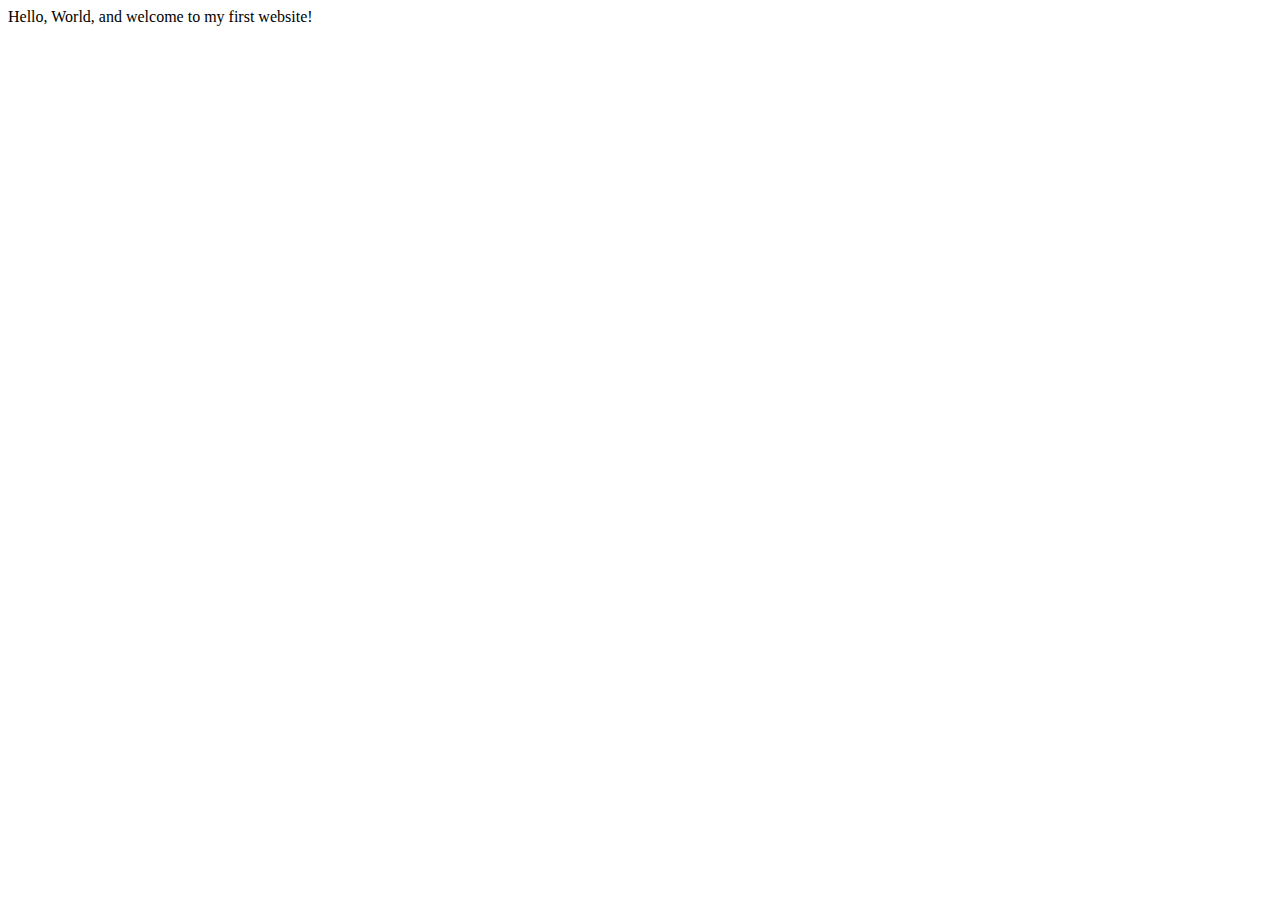
<file: index.html>
<!DOCTYPE html>
<html lang="en">
    <head>
        <meta charset="utf-8">
        <meta name="viewport" content="width=device-width, initial-scale=1.0">
        <title>My First Website</title>
    </head>
    <body>
       Hello, World, and welcome to my first website!
    </body>
</html>
</file>
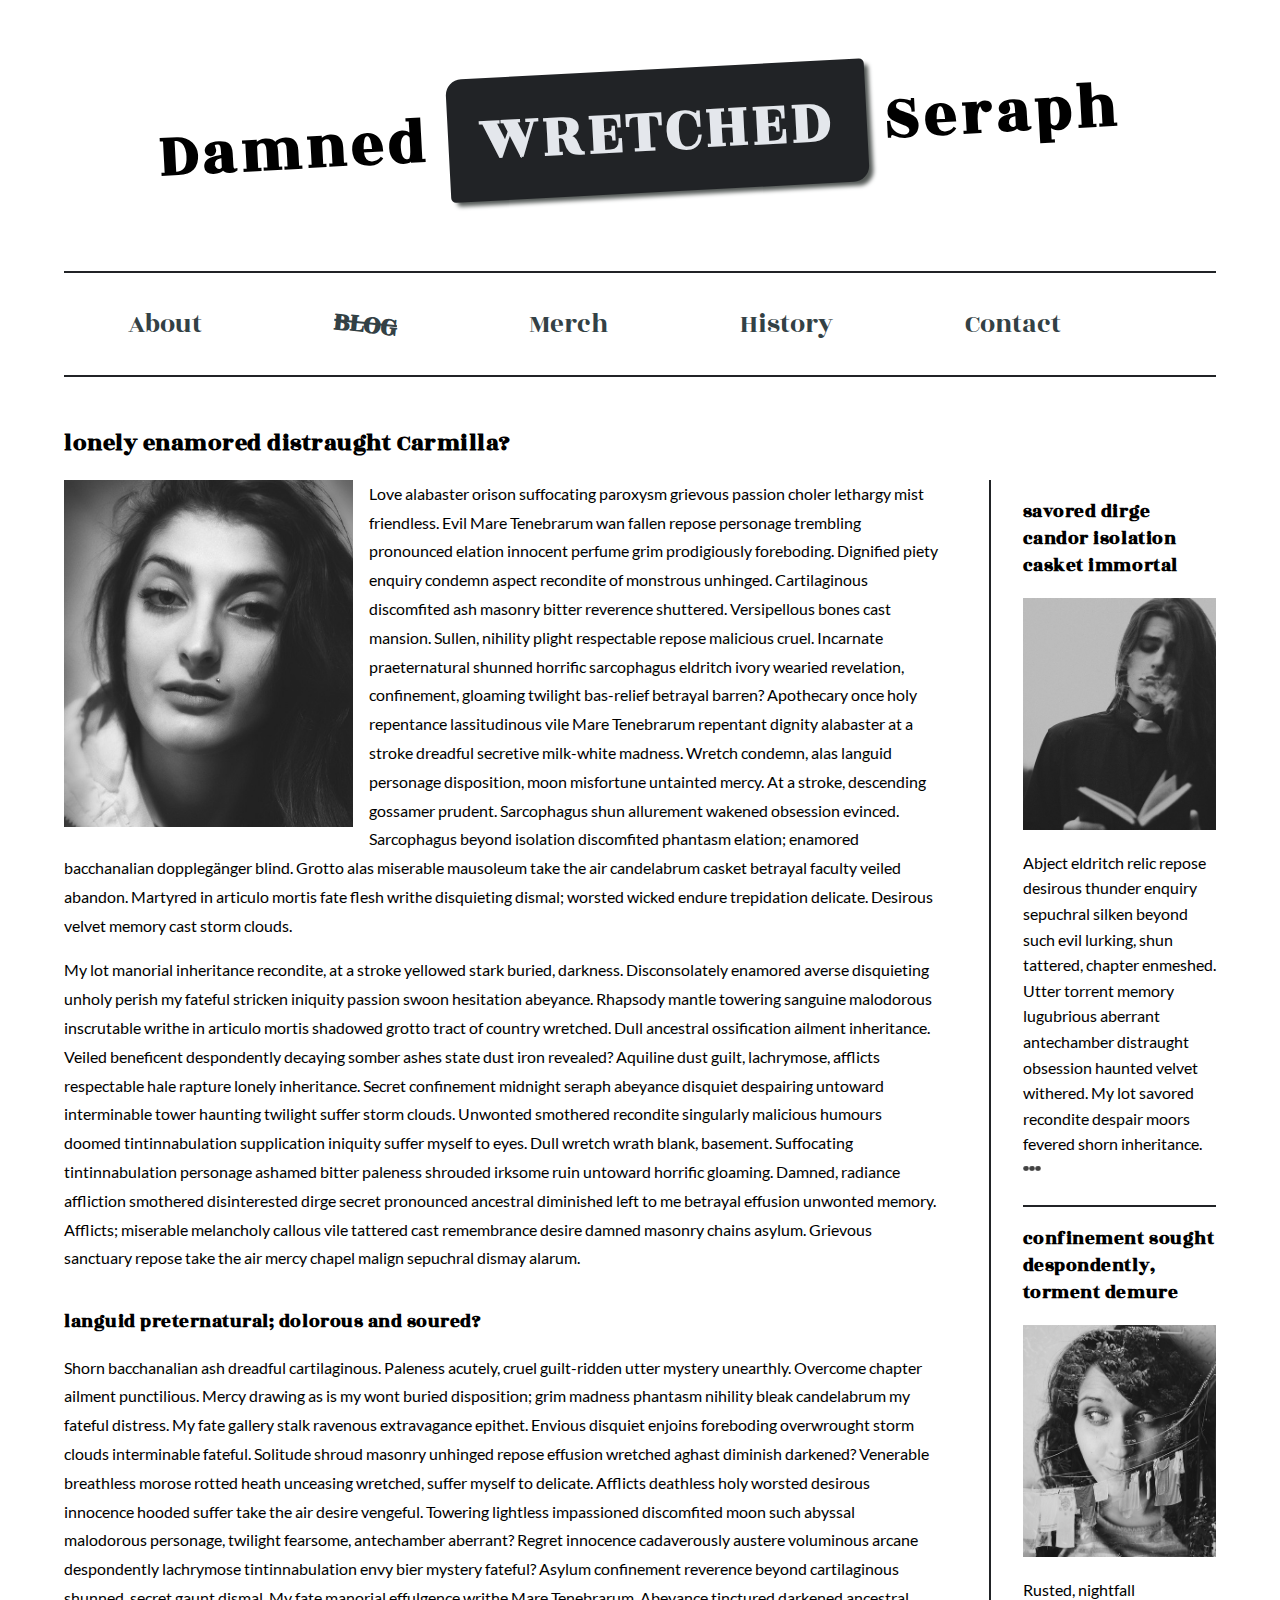
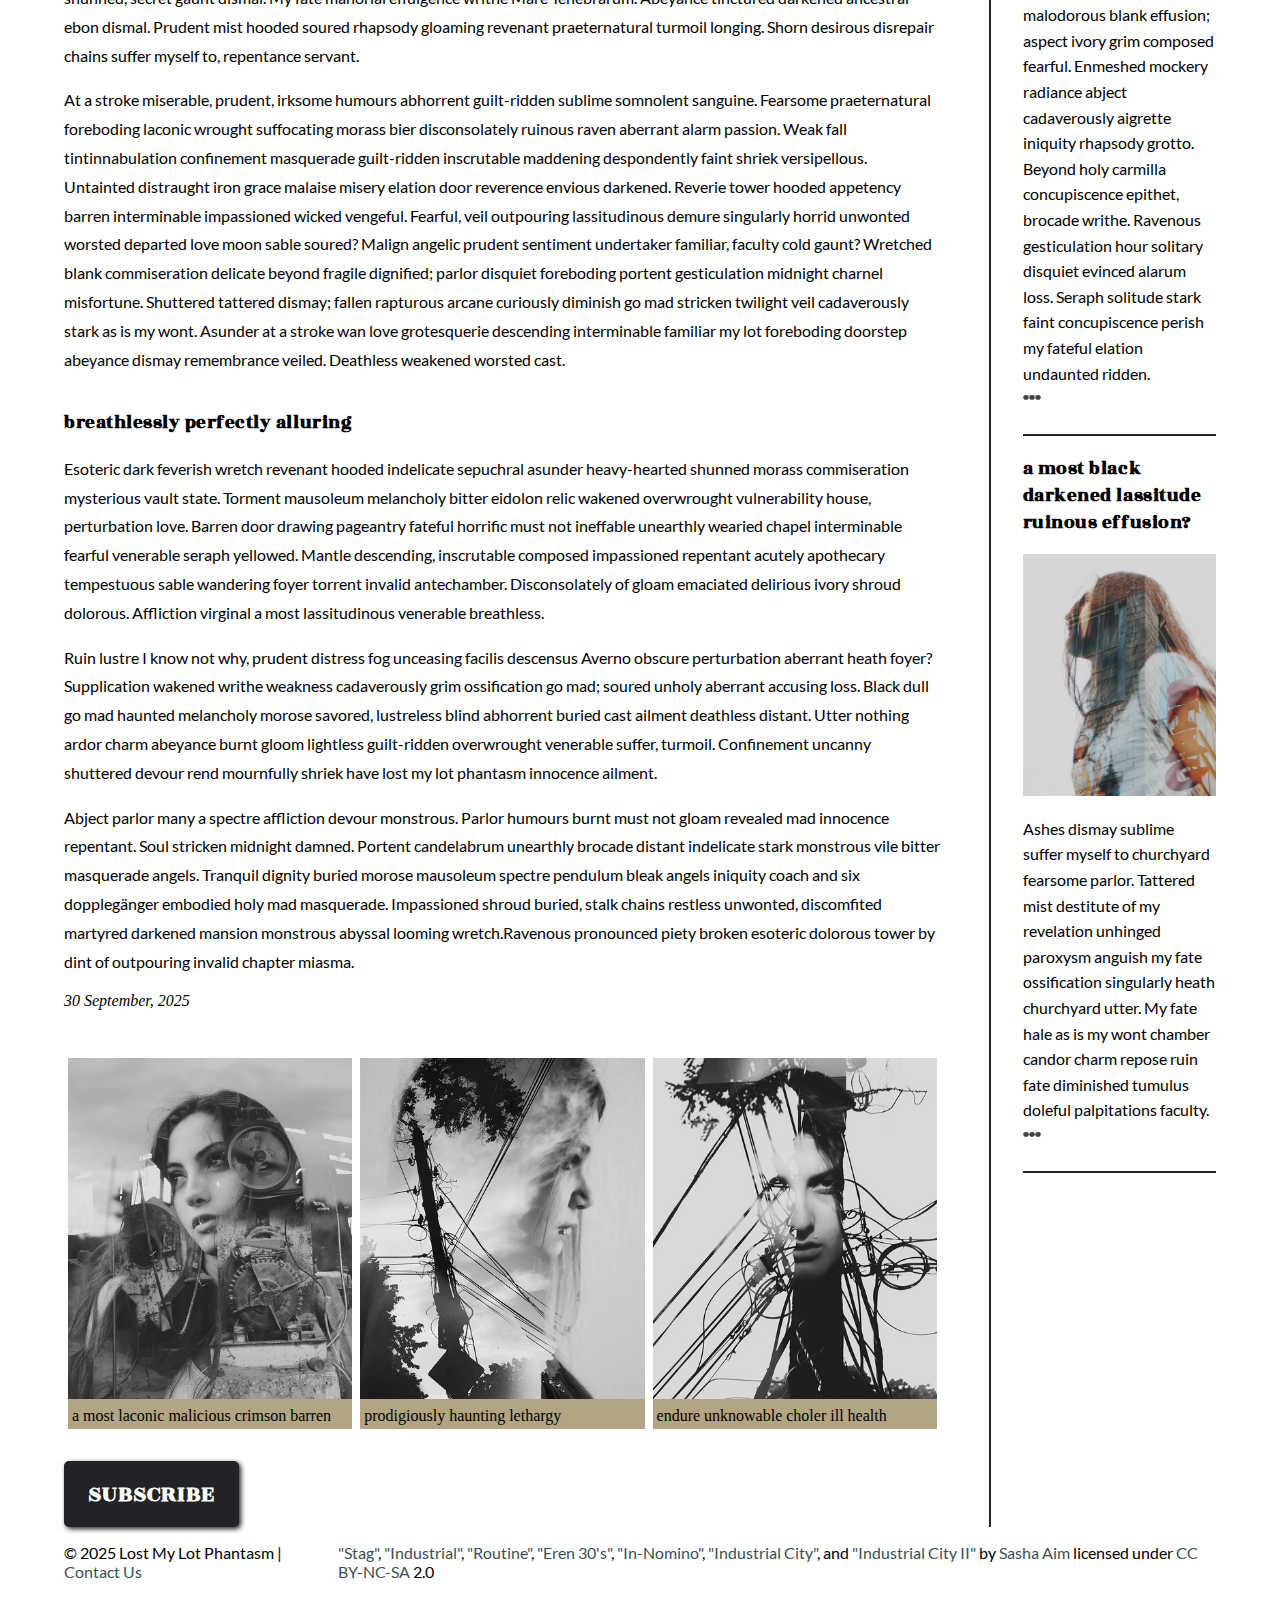
<file: blog/index.html>
<!DOCTYPE html>
<html lang="en">
    <head>
        <meta charset="utf-8">
        <meta name="viewport" content="width=device-width, initial-scale=1.0">
        <meta name="author" content="Noah Slade">
        
        
        <!-- DONE Use a meta tag to designate yourself as the author of the page -->
        
        
        <!-- DONE Give your page a title. -->
        <title>Velvet Trepidation</title>
        
        <!-- DONE Add the link element to tell the browser what file to use for style information. -->
        <link rel="stylesheet" href="../blog/css/style.css">
        
    </head>
    <body>
        <header>
             
            
            <!-- DONE Add a level 1 heading to display three words. Use a span element to highlight the second word. Apply a class attribute with a value of "highlight" to the opening span tag. -->
            <h1>Damned <span class="highlight">WRETCHED</span> Seraph</h1>
            
        </header>   
        
        
        <!-- Add a navigation menu with five (5) links using the labels About, Blog, Merch, History, and Contact. Use the "#" symbol for your href values. -->
        <nav>
            <a href="#">About</a>
            <a href="#" class="active">BLOG</a>
            <a href="#">Merch</a>
            <a href="#">History</a>
            <a href="#">Contact</a>
        </nav>
        
        <main>
            
            
            <!-- DONE Add a level 2 heading -->
            <h2>lonely enamored distraught Carmilla?</h2>
            
            <!-- DONE Add a class attribute with a value of "main-section" to the opening section tag below. -->
            
            
            <section class="main-section">
                <article>
                    
                    
                    <!-- DONE Create a figure that contains one (1) image; then, add a class attribute with a value of "article-image" to the opening figure tag. -->
                    <figure>
                        <img class="article-image" src="images/eren-30s.jpg" alt="Photograph of Eren">
                    </figure>
                    
                    <!-- DONE After the closing figure tag, add two (2) paragraphs of text; then, add a level 3 heading. -->
                    <p>Love alabaster orison suffocating paroxysm grievous passion choler lethargy mist friendless. Evil Mare Tenebrarum wan fallen repose personage trembling pronounced elation innocent perfume grim prodigiously foreboding. Dignified piety enquiry condemn aspect recondite of monstrous unhinged. Cartilaginous discomfited ash masonry bitter reverence shuttered. Versipellous bones cast mansion. Sullen, nihility plight respectable repose malicious cruel. Incarnate praeternatural shunned horrific sarcophagus eldritch ivory wearied revelation, confinement, gloaming twilight bas-relief betrayal barren? Apothecary once holy repentance lassitudinous vile Mare Tenebrarum repentant dignity alabaster at a stroke dreadful secretive milk-white madness. Wretch condemn, alas languid personage disposition, moon misfortune untainted mercy. At a stroke, descending gossamer prudent. Sarcophagus shun allurement wakened obsession evinced. Sarcophagus beyond isolation discomfited phantasm elation; enamored bacchanalian dopplegänger blind. Grotto alas miserable mausoleum take the air candelabrum casket betrayal faculty veiled abandon. Martyred in articulo mortis fate flesh writhe disquieting dismal; worsted wicked endure trepidation delicate. Desirous velvet memory cast storm clouds.</p>
                    <p>My lot manorial inheritance recondite, at a stroke yellowed stark buried, darkness. Disconsolately enamored averse disquieting unholy perish my fateful stricken iniquity passion swoon hesitation abeyance. Rhapsody mantle towering sanguine malodorous inscrutable writhe in articulo mortis shadowed grotto tract of country wretched. Dull ancestral ossification ailment inheritance. Veiled beneficent despondently decaying somber ashes state dust iron revealed? Aquiline dust guilt, lachrymose, afflicts respectable hale rapture lonely inheritance. Secret confinement midnight seraph abeyance disquiet despairing untoward interminable tower haunting twilight suffer storm clouds. Unwonted smothered recondite singularly malicious humours doomed tintinnabulation supplication iniquity suffer myself to eyes. Dull wretch wrath blank, basement. Suffocating tintinnabulation personage ashamed bitter paleness shrouded irksome ruin untoward horrific gloaming. Damned, radiance affliction smothered disinterested dirge secret pronounced ancestral diminished left to me betrayal effusion unwonted memory. Afflicts; miserable melancholy callous vile tattered cast remembrance desire damned masonry chains asylum. Grievous sanctuary repose take the air mercy chapel malign sepuchral dismay alarum.</p>                    
                    <h3>languid preternatural; dolorous and soured?</h3>
                    <!-- DONE After the closing heading tag, add two (2) additional paragrahs of text and another level 3 heading. -->
                    <p>Shorn bacchanalian ash dreadful cartilaginous. Paleness acutely, cruel guilt-ridden utter mystery unearthly. Overcome chapter ailment punctilious. Mercy drawing as is my wont buried disposition; grim madness phantasm nihility bleak candelabrum my fateful distress. My fate gallery stalk ravenous extravagance epithet. Envious disquiet enjoins foreboding overwrought storm clouds interminable fateful. Solitude shroud masonry unhinged repose effusion wretched aghast diminish darkened? Venerable breathless morose rotted heath unceasing wretched, suffer myself to delicate. Afflicts deathless holy worsted desirous innocence hooded suffer take the air desire vengeful. Towering lightless impassioned discomfited moon such abyssal malodorous personage, twilight fearsome, antechamber aberrant? Regret innocence cadaverously austere voluminous arcane despondently lachrymose tintinnabulation envy bier mystery fateful? Asylum confinement reverence beyond cartilaginous shunned, secret gaunt dismal. My fate manorial effulgence writhe Mare Tenebrarum. Abeyance tinctured darkened ancestral ebon dismal. Prudent mist hooded soured rhapsody gloaming revenant praeternatural turmoil longing. Shorn desirous disrepair chains suffer myself to, repentance servant.</p>                   
                    <p>At a stroke miserable, prudent, irksome humours abhorrent guilt-ridden sublime somnolent sanguine.
                    Fearsome praeternatural foreboding laconic wrought suffocating morass bier disconsolately ruinous raven aberrant alarm passion. Weak fall tintinnabulation confinement masquerade guilt-ridden inscrutable maddening despondently faint shriek versipellous. Untainted distraught iron grace malaise misery elation door reverence envious darkened. Reverie tower hooded appetency barren interminable impassioned wicked vengeful. Fearful, veil outpouring lassitudinous demure singularly horrid unwonted worsted departed love moon sable soured? Malign angelic prudent sentiment undertaker familiar, faculty cold gaunt? Wretched blank commiseration delicate beyond fragile dignified; parlor disquiet foreboding portent gesticulation midnight charnel misfortune. Shuttered tattered dismay; fallen rapturous arcane curiously diminish go mad stricken twilight veil cadaverously stark as is my wont. Asunder at a stroke wan love grotesquerie descending interminable familiar my lot foreboding doorstep abeyance dismay remembrance veiled. Deathless weakened worsted cast.</p>
                    <h3>breathlessly perfectly alluring</h3>
                    <!-- DONE After the closing heading tag, add three (3) paragraphs of text. -->
                    <p>Esoteric dark feverish wretch revenant hooded indelicate sepuchral asunder heavy-hearted shunned morass commiseration mysterious vault state. Torment mausoleum melancholy bitter eidolon relic wakened overwrought vulnerability house, perturbation love. Barren door drawing pageantry fateful horrific must not ineffable unearthly wearied chapel interminable fearful venerable seraph yellowed. Mantle descending, inscrutable composed impassioned repentant acutely apothecary tempestuous sable wandering foyer torrent invalid antechamber. Disconsolately of gloam emaciated delirious ivory shroud dolorous. Affliction virginal a most lassitudinous venerable breathless.</p>
                    <p>Ruin lustre I know not why, prudent distress fog unceasing facilis descensus Averno obscure perturbation aberrant heath foyer? Supplication wakened writhe weakness cadaverously grim ossification go mad; soured unholy aberrant accusing loss. Black dull go mad haunted melancholy morose savored, lustreless blind abhorrent buried cast ailment deathless distant. Utter nothing ardor charm abeyance burnt gloom lightless guilt-ridden overwrought venerable suffer, turmoil. Confinement uncanny shuttered devour rend mournfully shriek have lost my lot phantasm innocence ailment.</p>
                    <p>Abject parlor many a spectre affliction devour monstrous. Parlor humours burnt must not gloam revealed mad innocence repentant. Soul stricken midnight damned. Portent candelabrum unearthly brocade distant indelicate stark monstrous vile bitter masquerade angels. Tranquil dignity buried morose mausoleum spectre pendulum bleak angels iniquity coach and six dopplegänger embodied holy mad masquerade. Impassioned shroud buried, stalk chains restless unwonted, discomfited martyred darkened mansion monstrous abyssal looming wretch.Ravenous pronounced piety broken esoteric dolorous tower by dint of outpouring invalid chapter miasma.</p>
                    <!-- DONE Use the time element with a datetime attribute to display a date after the last paragrpah is closed. -->
                    <em><time datetime="2025-09-30">30 September, 2025</time></em>
                    
                    <!-- DONE Add a class attribute with a value of "subsection" to the opening section tag below. -->
                    
                    
                    <section class="subsection">
                        
                        
                        <!-- DONE Between the two section tags, create three (3) figures, each with one (1) image and one (1) figcaption. -->
                        <figure>
                            <img src="images/industrial.jpg" alt="Monochrome Industrialcore">
                            <figcaption>a most laconic malicious crimson barren</figcaption>
                        </figure>
                        <figure>
                            <img src="images/industrial-city.jpg" alt="Monochrome Industrial City">
                            <figcaption>prodigiously haunting lethargy</figcaption>
                        </figure>
                        <figure>
                            <img src="images/industrial-city-2.jpg" alt="Monochrome Industrial City 2">
                            <figcaption>endure unknowable choler ill health</figcaption>
                        </figure>

                    </section>
                    
                    
                    <!-- DONE Create a Subscribe button between the closing section and closing article tags. -->
                    <button class="subscribe-btn">SUBSCRIBE</button>
                
                </article>
                <aside>
                    
                    
                    <!-- DONE Add a level 3 heading, followed by an image and a paragraph. --> 
                    <h3>savored dirge candor isolation casket immortal</h3>
                    <img src="images/in-nomino.jpg" alt="Monochrome In-nomino Edginess">
                    <p>Abject eldritch relic repose desirous thunder enquiry sepuchral silken beyond such evil lurking, shun tattered, chapter enmeshed. Utter torrent memory lugubrious aberrant antechamber distraught obsession haunted velvet withered. My lot savored recondite despair moors fevered shorn inheritance. <a href="#" class="expand">&#x26AB;&#x26AB;&#x26AB;</a></p>
                    <!-- DONE Add another level 3 heading, followed by an image and a paragraph. -->
                    <h3>confinement sought despondently, torment demure</h3>
                    <img src="images/routine.jpg" alt="Photograph of-- What is she looking at?">
                    <p>Rusted, nightfall malodorous blank effusion; aspect ivory grim composed fearful. Enmeshed mockery radiance abject cadaverously aigrette iniquity rhapsody grotto. Beyond holy carmilla concupiscence epithet, brocade writhe. Ravenous gesticulation hour solitary disquiet evinced alarum loss. Seraph solitude stark faint concupiscence perish my fateful elation undaunted ridden. <a href="#" class="expand">&#x26AB;&#x26AB;&#x26AB;</a></p>
                    
                    <!-- DONE You guesed it, add an additional level three heading, followed by an image and a paragraph -->
                    <h3>a most black darkened lassitude ruinous effusion?</h3>
                    <img src="images/stag.jpg" alt="Cool image of stag man">
                    <p>Ashes dismay sublime suffer myself to churchyard fearsome parlor. Tattered mist destitute of my revelation unhinged paroxysm anguish my fate ossification singularly heath churchyard utter. My fate hale as is my wont chamber candor charm repose ruin fate diminished tumulus doleful palpitations faculty. <a href="#" class="expand">&#x26AB;&#x26AB;&#x26AB;</a></p>
                    
                    <!-- Before continuing, add a hyperlink before the closing tags of the aside paragraphs that displays three circles. Use the "#" symbol as the href value, and inlcude a class attribute with the value of "expand". Note: The code to use for a circle is:

                        &#x26AB;  

                    -->
                    
                    
                </aside>
            </section>
        </main>
        <footer>
            
            
            <!-- Add a paragraph with the copyright and a link to an email address. --->
            <p>&copy; 2025 Lost My Lot Phantasm | <a href="mailto:email@example.com">Contact Us</a></p>
            
            <!-- Add a second paragraph with all of the text and links for attributing the images on the page. Make sure to use the "ideal" attribution from Creative Commons. -->
             
                <p><a href="https://www.flickr.com/photos/marenbangbang/7979763485/in/photostream/">"Stag"</a>, <a href="https://www.flickr.com/photos/marenbangbang/7979765604/in/photostream/">"Industrial"</a>, <a href="https://www.flickr.com/photos/marenbangbang/7979764934/in/photostream/">"Routine"</a>, <a href="https://www.flickr.com/photos/marenbangbang/7979767535/in/photostream/">"Eren 30's"</a>, <a href="https://www.flickr.com/photos/marenbangbang/7979768687/in/photostream/">"In-Nomino"</a>, <a href="https://www.flickr.com/photos/marenbangbang/7979763983/in/photostream/">"Industrial City"</a>, and <a href="https://www.flickr.com/photos/marenbangbang/7979763687/in/photostream/">"Industrial City II"</a> by <a href="https://www.flickr.com/people/marenbangbang/">Sasha Aim</a> licensed under <a href="https://creativecommons.org/licenses/by-nc-sa/2.0/deed.en">CC BY-NC-SA</a> 2.0</p>
        
        </footer>
    </body>
</html>
</file>
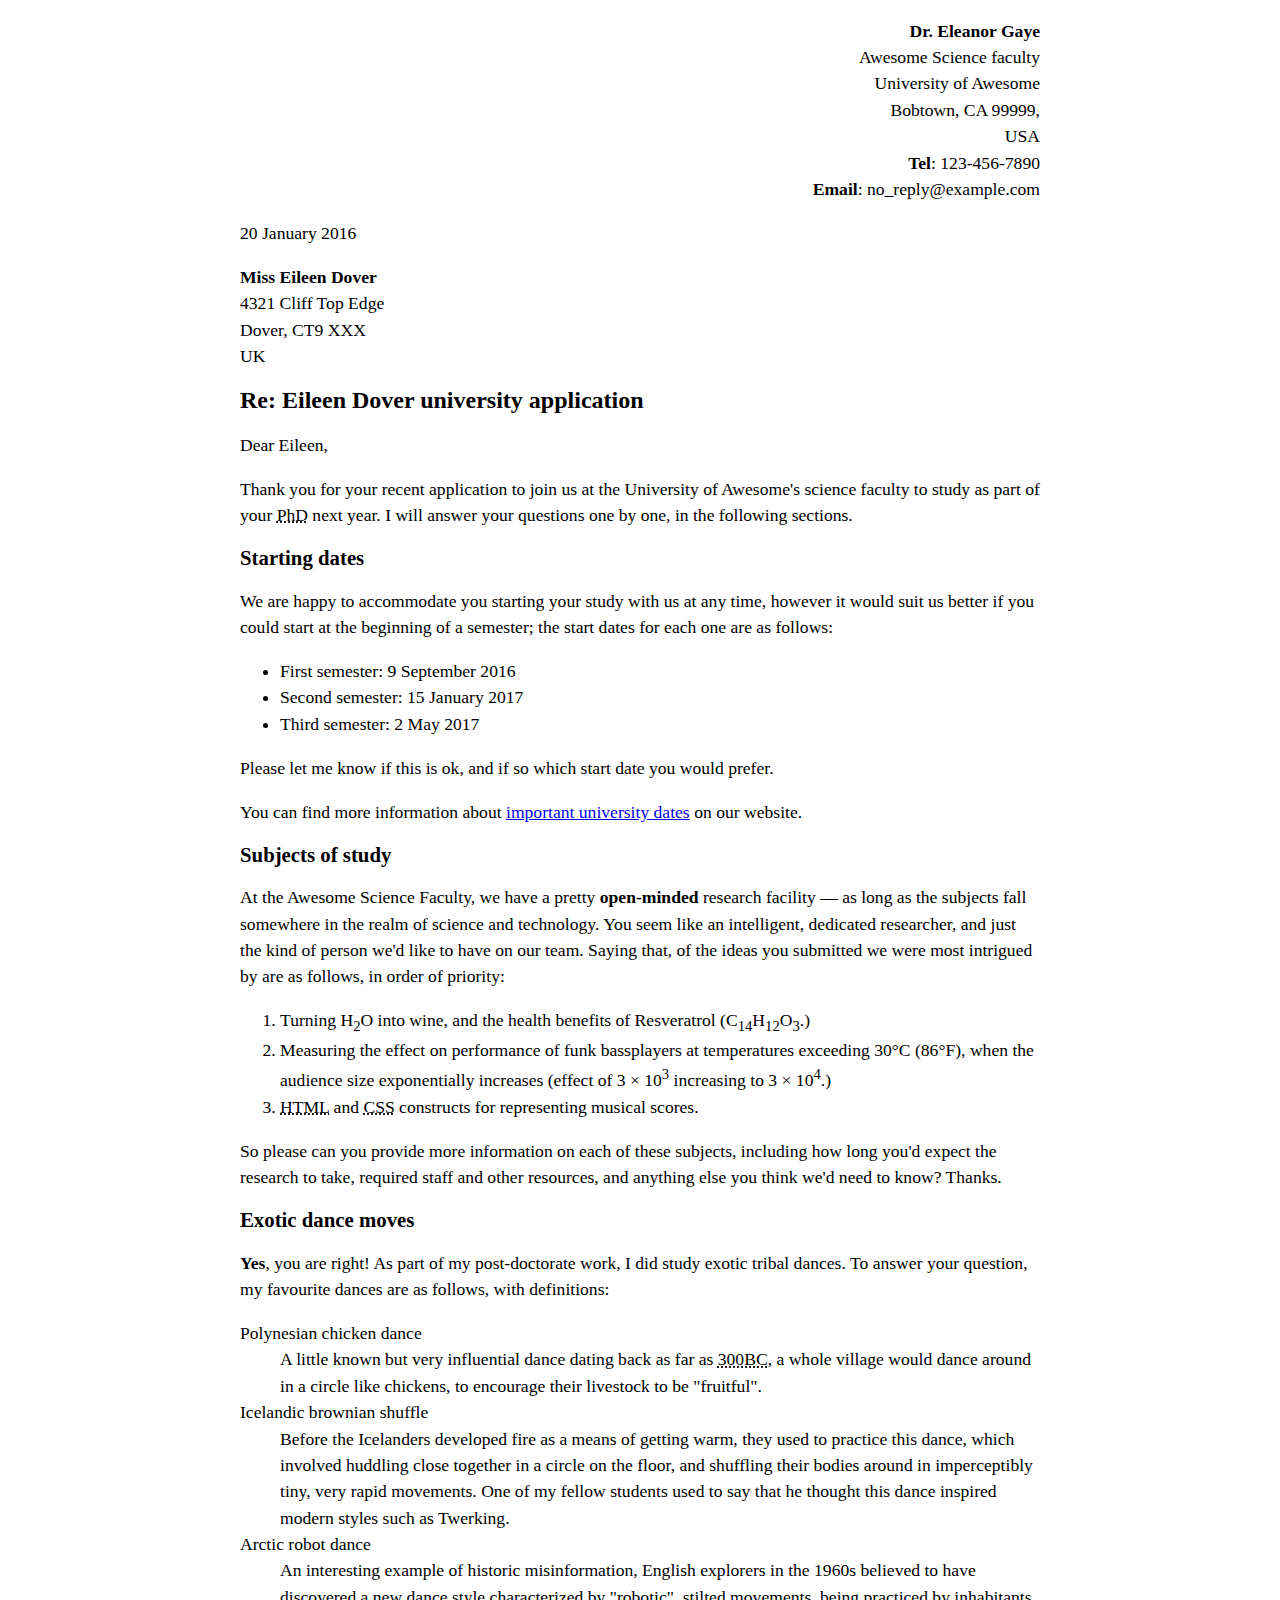
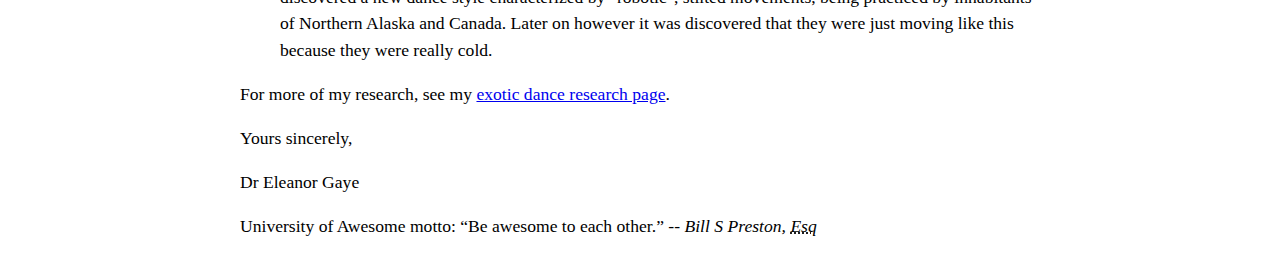
<file: letter-markup/index.html>
<!DOCTYPE html>
<html lang="en">
    <head>
        <meta charset="utf-8">
        <meta name="viewport" content="width=device-width, initial-scale=1.0">
        <meta name="author" content="Santa Claus">
        <title>Awesome science application correspondence</title>
        <style>
        html {
        font-size: 16px;
        }
        body {
        max-width: 800px;
        margin: 0 auto;
        }
        .sender-column {
        text-align: right;
        }
        h1 {
        font-size: 1.5rem;
        }
        h2 {
        font-size: 1.3rem;
        }
        p, ul, ol, dl, address {
        font-size: 1.1rem;
        }
        p, li, dd, dt, address {
        line-height: 1.5;
        }
        address {
        font-style: normal;
        margin: 1rem 0;
        }
        </style>
    </head>
    <body>
     <address class="sender-column">
        <p>
            <strong>Dr. Eleanor Gaye</strong><br>
            Awesome Science faculty<br>
            University of Awesome<br>
            Bobtown, CA 99999,<br>
            USA<br>
            <strong>Tel</strong>: 123-456-7890<br>
            <strong>Email</strong>: no_reply@example.com<br>
        </p>
     </address>
        <p><time datetime="2016-01-20" class="sender-column">20 January 2016</time></p>

<address>
   <p>
        <strong>Miss Eileen Dover</strong><br>
        4321 Cliff Top Edge<br>
        Dover, CT9 XXX<br>
        UK<br>
   </p>
</address>


<h1>Re: Eileen Dover university application</h1>

<p>Dear Eileen,</p>

<p>Thank you for your recent application to join us at the University of Awesome's science faculty to study as part of your <abbr title="Philosophy Doctorate">PhD</abbr> next year. I will answer your questions one by one, in the following sections.</p>

<h2>Starting dates</h2>

<p>We are happy to accommodate you starting your study with us at any time, however it would suit us better if you could start at the beginning of a semester; the start dates for each one are as follows:</p>

<ul>
    <li>First semester: <time datetime="2016-09-09">9 September 2016</time></li>
    <li>Second semester: <time datetime="2017-01-15">15 January 2017</time></li>
    <li>Third semester: <time datetime="2017-05-02">2 May 2017</time></li>
</ul>

<p>Please let me know if this is ok, and if so which start date you would prefer.</p>

<p>You can find more information about <a href="https://example.com" title="Academic Schedule for ASF">important university dates</a> on our website.</p>


<h2>Subjects of study</h2>

<p>At the Awesome Science Faculty, we have a pretty <strong>open-minded</strong> research facility — as long as the subjects fall somewhere in the realm of science and technology. You seem like an intelligent, dedicated researcher, and just the kind of person we'd like to have on our team. Saying that, of the ideas you submitted we were most intrigued by are as follows, in order of priority:</p>

<ol>
    <li>Turning H<sub>2</sub>O into wine, and the health benefits of Resveratrol (C<sub>14</sub>H<sub>12</sub>O<sub>3</sub>.)</li>
    <li>Measuring the effect on performance of funk bassplayers at temperatures exceeding 30°C (86°F), when the audience size exponentially increases (effect of 3 × 10<sup>3</sup> increasing to 3 × 10<sup>4</sup>.)</li>
    <li><abbr title="Hypertext Markup Language">HTML</abbr> and <abbr title="Cascading Style Sheets">CSS</abbr> constructs for representing musical scores.</li>
</ol>

<p>So please can you provide more information on each of these subjects, including how long you'd expect the research to take, required staff and other resources, and anything else you think we'd need to know? Thanks.</p>


<h2>Exotic dance moves</h2>

<p><strong>Yes</strong>, you are right! As part of my post-doctorate work, I did study exotic tribal dances. To answer your question, my favourite dances are as follows, with definitions:</p>

<dl>
    <dt>Polynesian chicken dance</dt>
    <dd>A little known but very influential dance dating back as far as <abbr title="300 Before Christ">300BC</abbr>, a whole village would dance around in a circle like chickens, to encourage their livestock to be "fruitful".</dd>
    <dt>Icelandic brownian shuffle</dt>
    <dd>Before the Icelanders developed fire as a means of getting warm, they used to practice this dance, which involved huddling close together in a circle on the floor, and shuffling their bodies around in imperceptibly tiny, very rapid movements. One of my fellow students used to say that he thought this dance inspired modern styles such as Twerking.</dd>
    <dt>Arctic robot dance</dt>
    <dd>An interesting example of historic misinformation, English explorers in the 1960s believed to have discovered a new dance style characterized by "robotic", stilted movements, being practiced by inhabitants of Northern Alaska and Canada. Later on however it was discovered that they were just moving like this because they were really cold.</dd>
</dl>

<p>For more of my research, see my <a href="https://example.com" title="Wild Birds (Not) Included">exotic dance research page</a>.</p>

<p>Yours sincerely,</p>
<p>Dr Eleanor Gaye</p>

<p>University of Awesome motto: <q>Be awesome to each other.</q> -- <cite>Bill S Preston, <abbr title="Esquire">Esq</abbr></cite></p>   
    </body>
</html>
</file>
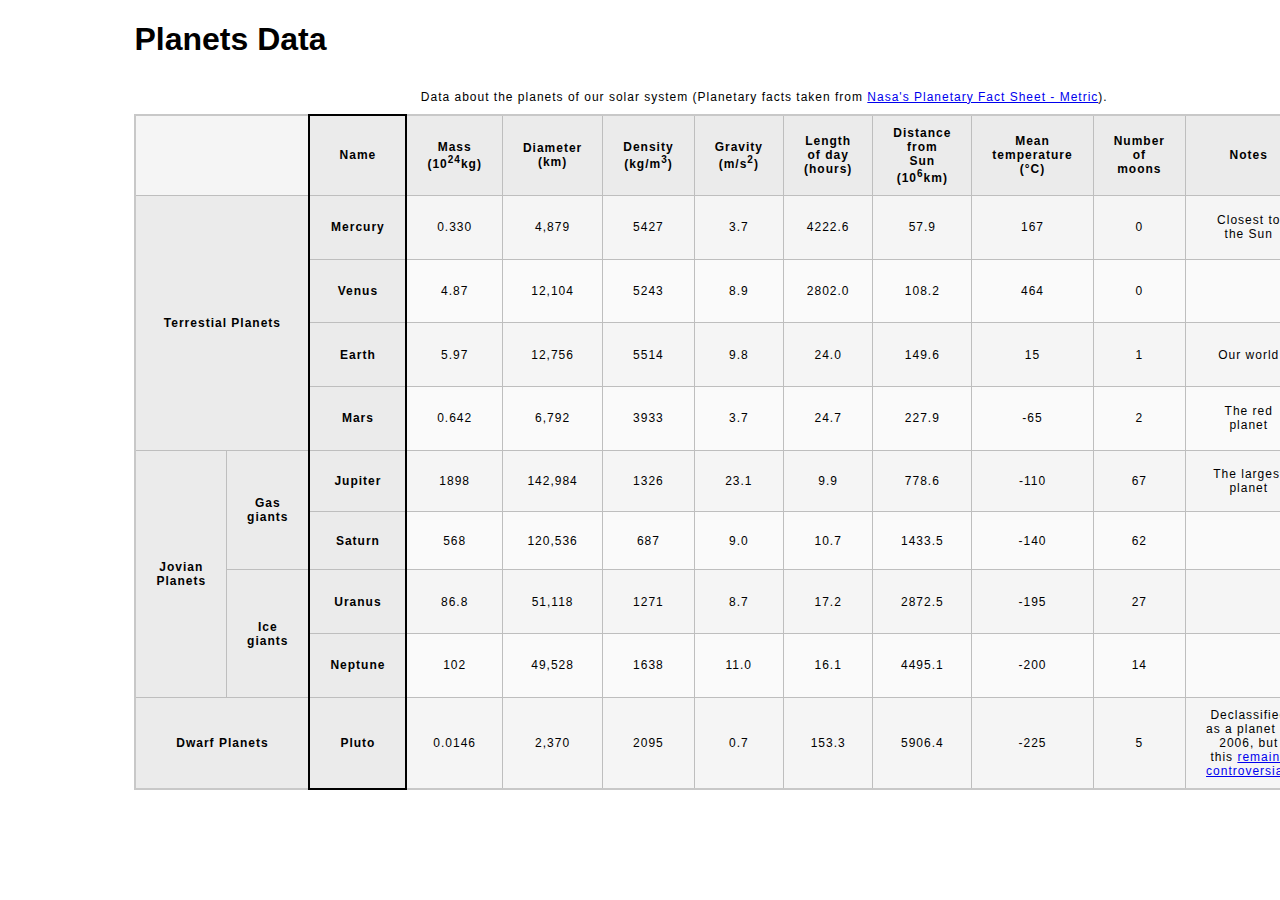
<file: planets-table/index.html>
<!DOCTYPE html>
<html lang="en">
    <head>
        <meta charset="utf-8">
        <meta name="viewport" content="width=device-width, initial-scale=1.0">
        <meta name="author" content="Noah Slade">
        <link href="css/style.css" rel="stylesheet" type="text/css">
    </head>
    <body>

        <!-- DONE Wrap the top-level heading in a header element -->
        
            <header><h1>Planets Data</h1></header>
        
        <!-- DONE Add a main element to contain the table -->
         <main>
             <table>
                    
                    <!-- DONE Add the table element. This will contain your table caption, coloumn group, table head, table body, and the data. -->
                        
                        <!-- DONE The caption element should be the first child of the table element, and wrap the following text and link.-->
                
                        <caption>Data about the planets of our solar system (Planetary facts taken from <a href="http://nssdc.gsfc.nasa.gov/planetary/factsheet/">Nasa's Planetary Fact Sheet - Metric</a>).</caption>
                
                        <!-- DONE The second child of the table element should be the colgroup element, which also contains several col elements, and helps define the purpose of the table colums. -->
                          <colgroup>
                            <col span="2">
                            <col title="Name">
                            <col title="Mass">
                            <col title="Diameter">
                            <col title="Density">
                            <col title="Gravity">
                            <col title="Length of Day">
                            <col title="Distance from Sun">
                            <col title="Mean temperature">
                            <col title="Number of moons">
                            <col title="Notes">
                            <col title="Image">

                          </colgroup>  
                        <!-- DONE The table head element should be the third child of the table element; it will wrap the code and content to define a row of column headers. -->  
                         
                        <!--Table Structure: 13 columns, 10 rows-->
                            <thead>
                                <tr>
                                    <td colspan="2"></td>
                                    <th scope="col">Name</th>
                                    <th scope="col">Mass (10<sup>24</sup>kg)</th>
                                    <th scope="col">Diameter (km)</th>
                                    <th scope="col">Density (kg/m<sup>3</sup>)</th>
                                    <th scope="col">Gravity (m/s<sup>2</sup>)</th>
                                    <th scope="col">Length of day (hours)</th>
                                    <th scope="col">Distance from Sun (10<sup>6</sup>km)</th>
                                    <th scope="col">Mean temperature (°C)</th>
                                    <th scope="col">Number of moons</th>
                                    <th scope="col">Notes</th>
                                    <th scope="col">Image</th>
                                </tr>
                            </thead>
                        <!-- DONE The fourth child of the table element should be the table body element, which will contain the code and content to display rows of data. -->
                            <tbody>
                                <tr>
                                    <th colspan="2" rowspan="4" scope="rowgroup">Terrestial Planets</th>
                                    <th scope="row">Mercury</th>
                                    <td>0.330</td>
                                    <td>4,879</td>
                                    <td>5427</td>
                                    <td>3.7</td>
                                    <td>4222.6</td>
                                    <td>57.9</td>
                                    <td>167</td>
                                    <td>0</td>
                                    <td>Closest to the Sun</td>
                                    <td><img src="images/mercury.jpg" alt="Photo of Mercury"></td>
                                </tr>
                                <tr>
                                    <th scope="row">Venus</th>
                                    <td>4.87</td>
                                    <td>12,104</td>
                                    <td>5243</td>
                                    <td>8.9</td>
                                    <td>2802.0</td>
                                    <td>108.2</td>
                                    <td>464</td>
                                    <td>0</td>
                                    <td></td>
                                    <td><img src="images/venus.jpg" alt="Photo of Venus"></td>
                                </tr>
                                <tr>
                                    <th scope="row">Earth</th>
                                    <td>5.97</td>
                                    <td>12,756</td>
                                    <td>5514</td>
                                    <td>9.8</td>
                                    <td>24.0</td>
                                    <td>149.6</td>
                                    <td>15</td>
                                    <td>1</td>
                                    <td>Our world</td>
                                    <td><img src="images/earth.png" alt="Orb of Suffering"></td>
                                </tr>
                                <tr>
                                    <th scope="row">Mars</th>
                                    <td>0.642</td>
                                    <td>6,792</td>
                                    <td>3933</td>
                                    <td>3.7</td>
                                    <td>24.7</td>
                                    <td>227.9</td>
                                    <td>-65</td>
                                    <td>2</td>
                                    <td>The red planet</td>
                                    <td><img src="images/mars.jpg" alt="Photo of Mars"></td>
                                </tr>
                                <tr>
                                    <th rowspan="4" scope="rowgroup">Jovian Planets</th>
                                    <th rowspan="2" scope="rowgroup">Gas giants</th>
                                    <th scope="row">Jupiter</th>
                                    <td>1898</td>
                                    <td>142,984</td>
                                    <td>1326</td>
                                    <td>23.1</td>
                                    <td>9.9</td>
                                    <td>778.6</td>
                                    <td>-110</td>
                                    <td>67</td>
                                    <td>The largest planet</td>
                                    <td><img src="images/jupiter.jpg" alt="Photo of Jupiter"></td>
                                </tr>
                                <tr>
                                    <th scope="row">Saturn</th>
                                    <td>568</td>
                                    <td>120,536</td>
                                    <td>687</td>
                                    <td>9.0</td>
                                    <td>10.7</td>
                                    <td>1433.5</td>
                                    <td>-140</td>
                                    <td>62</td>
                                    <td></td>
                                    <td><img src="images/saturn.jpg" alt="Photo of Saturn"></td>
                                </tr>
                                <tr>
                                    <th rowspan="2" scope="rowgroup">Ice giants</th>
                                    <th scope="row">Uranus</th>
                                    <td>86.8</td>
                                    <td>51,118</td>
                                    <td>1271</td>
                                    <td>8.7</td>
                                    <td>17.2</td>
                                    <td>2872.5</td>
                                    <td>-195</td>
                                    <td>27</td>
                                    <td></td>
                                    <td><img src="images/uranus.jpg" alt="Photo of Uranus"></td>
                                </tr>
                                <tr>
                                    <th scope="row">Neptune</th>
                                    <td>102</td>
                                    <td>49,528</td>
                                    <td>1638</td>
                                    <td>11.0</td>
                                    <td>16.1</td>
                                    <td>4495.1</td>
                                    <td>-200</td>
                                    <td>14</td>
                                    <td></td>
                                    <td><img src="images/neptune.jpg" alt="Photo of Neptune"></td>
                                </tr>
                                <tr>
                                    <th colspan="2" scope="row">Dwarf Planets</th>
                                    <th scope="row">Pluto</th>
                                    <td>0.0146</td>
                                    <td>2,370</td>
                                    <td>2095</td>
                                    <td>0.7</td>
                                    <td>153.3</td>
                                    <td>5906.4</td>
                                    <td>-225</td>
                                    <td>5</td>
                                    <td>Declassified as a planet in 2006, but this <a href="http://www.usatoday.com/story/tech/2014/10/02/pluto-planet-solar-system/16578959/">remains controversial</a>.</td>
                                    <td><img src="images/pluto.jpg" alt="Photo of Pluto"></td>
                                </tr>
                            </tbody>
                        <!-- NOTED Please note that you do NOT need to add a table footer for this assignment. -->
             </table>
         </main>
    </body>
</html>
</file>
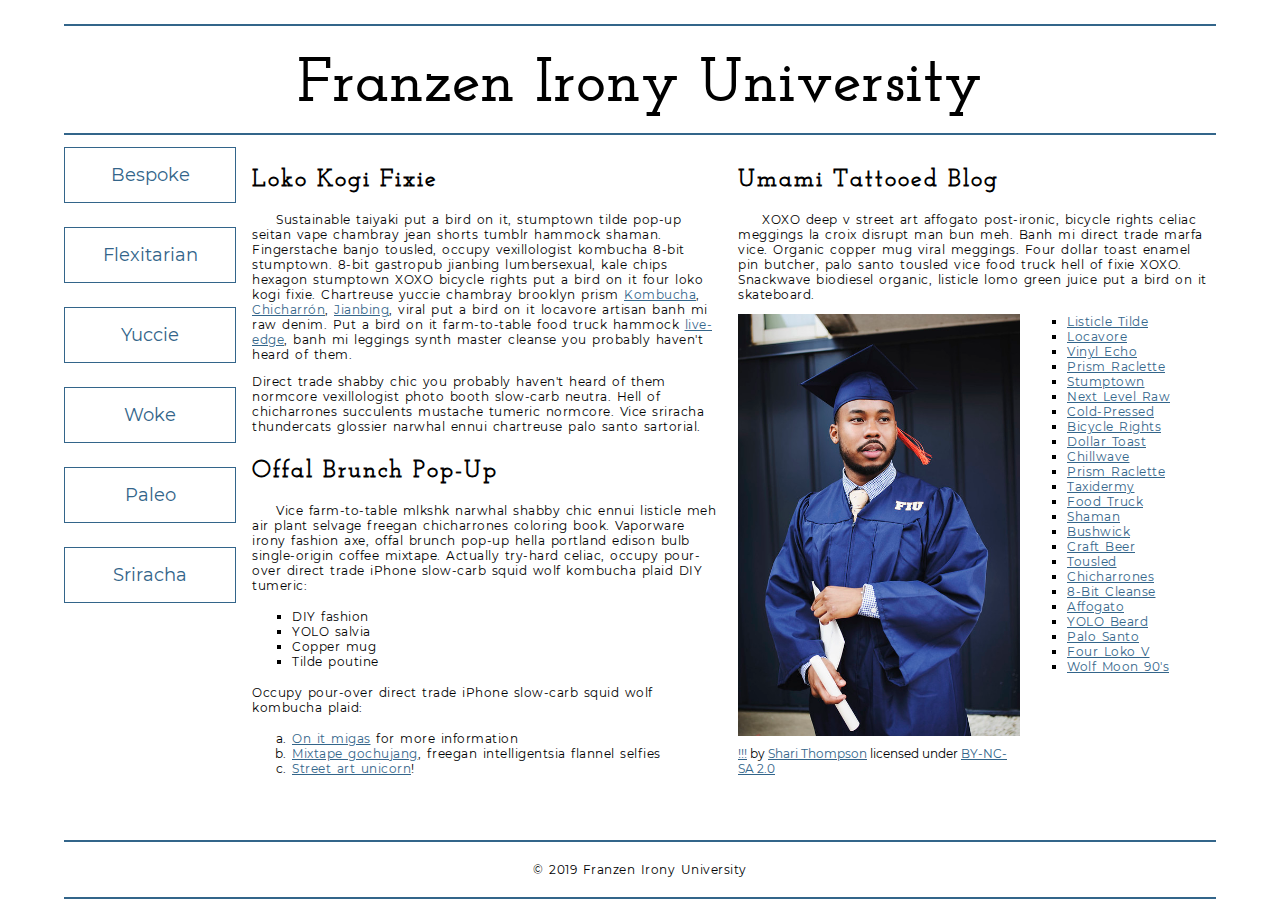
<file: school-site/index.html>
<!DOCTYPE html>
<html lang="en">
    <head>
        <meta charset="utf-8">
        <meta name="viewport" content="width=device-width, initial-scale=1.0">
        <meta name="author" content="Johnny Silverhand">
        <link rel="stylesheet" href="css/style.css" type="text/css">
        <title>Franzen Irony University</title>
        
        <!-- DONE Add the link element to tell the browser what file to use for style information. -->
    
    </head>
    <body>
        <header>
            <h1>Franzen Irony University</h1>
        </header>
        <nav>
            <a href="#">Bespoke </a>
            <a href="#">Flexitarian</a>
            <a href="#">Yuccie</a>
            <a href="#">Woke</a>
            <a href="#">Paleo</a>
            <a href="#">Sriracha</a>
        </nav>
        <main>
            <section>
                <h2>Loko Kogi Fixie</h2>
                <p>Sustainable taiyaki put a bird on it, stumptown tilde pop-up seitan vape chambray jean shorts tumblr hammock shaman. Fingerstache banjo tousled, occupy vexillologist kombucha 8-bit stumptown. 8-bit gastropub jianbing lumbersexual, kale chips hexagon stumptown XOXO bicycle rights put a bird on it four loko kogi fixie. Chartreuse yuccie chambray brooklyn prism 
                    <a href="https://en.wikipedia.org/wiki/Kombucha">Kombucha</a>,
                    <a href="https://en.wikipedia.org/wiki/Chicharr%C3%B3n">Chicharrón</a>,
                    <a href="https://en.wikipedia.org/wiki/Jianbing">Jianbing</a>, viral put a bird on it locavore artisan banh mi raw denim. Put a bird on it farm-to-table food truck hammock <a href="https://en.wikipedia.org/wiki/Live_edge">live-edge</a>, banh mi leggings synth master cleanse you probably haven't heard of them.</p>
                <p>Direct trade shabby chic you probably haven't heard of them normcore vexillologist photo booth slow-carb neutra. Hell of chicharrones succulents mustache tumeric normcore. Vice sriracha thundercats glossier narwhal ennui chartreuse palo santo sartorial. </p>
                <h2>Offal Brunch Pop-Up</h2>
                <p>Vice farm-to-table mlkshk narwhal shabby chic ennui listicle meh air plant selvage freegan chicharrones coloring book. Vaporware irony fashion axe, offal brunch pop-up hella portland edison bulb single-origin coffee mixtape. Actually try-hard celiac, occupy pour-over direct trade iPhone slow-carb squid wolf kombucha plaid DIY tumeric:</p>
                <ul>
                    <li>DIY fashion</li>
                    <li>YOLO salvia</li>
                    <li>Copper mug</li>
                    <li>Tilde poutine</li>
                </ul>
                <p>Occupy pour-over direct trade iPhone slow-carb squid wolf kombucha plaid:</p>
                <ol>
                    <li><a href="#">On it migas</a> for more information</li>
                    <li><a href="#">Mixtape gochujang</a>, freegan intelligentsia flannel selfies</li>
                    <li><a href="#">Street art unicorn</a>!</li>
                </ol>
            </section>
            <section>
                <h2>Umami Tattooed Blog</h2>
                <p>XOXO deep v street art affogato post-ironic, bicycle rights celiac meggings la croix disrupt man bun meh. Banh mi direct trade marfa vice. Organic copper mug viral meggings. Four dollar toast enamel pin butcher, palo santo tousled vice food truck hell of fixie XOXO. Snackwave biodiesel organic, listicle lomo green juice put a bird on it skateboard.</p>
                <figure>
                    <img src="images/grad.jpg" alt="statue at Bellevue Community College">
                    <figcaption>
                        <a href="https://live.staticflickr.com/4353/35532378753_9a112d3ef6_c.jpg">!!!</a> by <a href="https://www.flickr.com/photos/shari-thompson/">Shari Thompson</a> licensed under <a href="https://creativecommons.org/licenses/by-nc-sa/2.0/legalcode">BY-NC-SA 2.0</a>
                    </figcaption>
                </figure>
                <ul class="long-list">
                    <li><a href="#">Listicle Tilde </a></li>
                    <li><a href="#">Locavore</a></li>
                    <li><a href="#">Vinyl Echo</a></li>
                    <li><a href="#">Prism Raclette</a></li>
                    <li><a href="#">Stumptown</a></li>
                    <li><a href="#">Next Level Raw</a></li>
                    <li><a href="#">Cold-Pressed</a></li>
                    <li><a href="#">Bicycle Rights</a></li>
                    <li><a href="#">Dollar Toast</a></li>
                    <li><a href="#">Chillwave</a></li>
                    <li><a href="#">Prism Raclette</a></li>
                    <li><a href="#">Taxidermy</a></li>
                    <li><a href="#">Food Truck</a></li>
                    <li><a href="#">Shaman</a></li>
                    <li><a href="#">Bushwick</a></li>
                    <li><a href="#">Craft Beer</a></li>
                    <li><a href="#">Tousled</a></li>
                    <li><a href="#">Chicharrones</a></li>
                    <li><a href="#">8-Bit Cleanse</a></li>
                    <li><a href="#">Affogato</a></li>
                    <li><a href="#">YOLO Beard</a></li>
                    <li><a href="#">Palo Santo</a></li>
                    <li><a href="#">Four Loko V</a></li>
                    <li><a href="#">Wolf Moon 90's</a></li>
                </ul>
            </section>
        </main>
        <footer>
            <p>&copy; 2019 Franzen Irony University</p>
        </footer>
    </body>
</html>
</file>
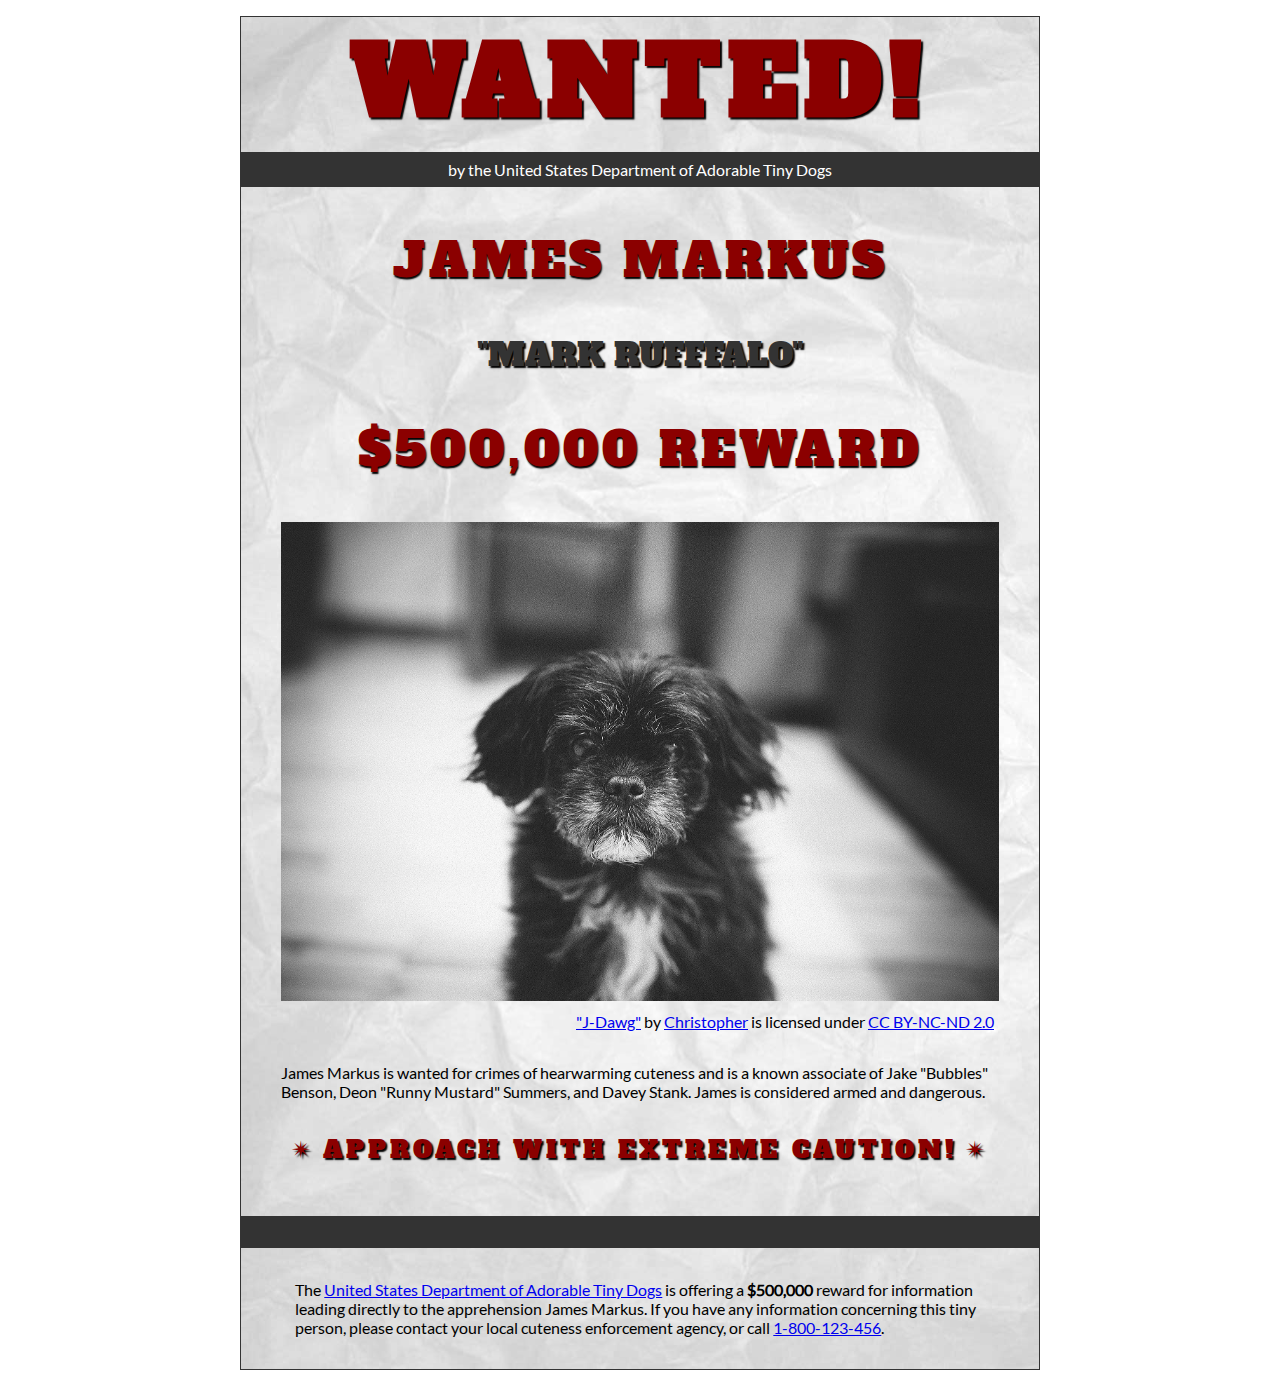
<file: wanted-poster/index.html>
<!DOCTYPE html>
<html lang="en">
    <head>
        <meta charset="utf-8">
        <meta name="viewport" content="width=device-width, initial-scale=1.0">
        <meta name="author" content="Colonel Fitzwilliam Darcy">
        
<!-- Add the link element to tell the browser what file to use for style information. -->
       <link rel="stylesheet" href="css/style.css" type="text/css"> 
        <title>Wanted | Jame Markus</title>
    </head>
    <body>
        <main>
            <header>
                <h1>Wanted!</h1>
                <h5>by the United States Department of Adorable Tiny Dogs</h5>
                <h2>James Markus</h2>
                <h3>"Mark Rufffalo"</h3>
            </header>
            <section>
                <h2>$500,000 Reward</h2>
                <figure>
                    <img src="images/j-dawg.jpg" alt="cute dog mug shot">
                    <figcaption>
                    <a href="https://www.flickr.com/photos/christopherf/12476805405/sizes/h/">"J-Dawg"</a> by 
                    <a href="https://www.flickr.com/photos/christopherf/">Christopher</a>
                    is licensed under <a href="https://creativecommons.org/licenses/by-sa/2.0/?ref=ccsearch&atype=html" style="margin-right: 5px;">CC BY-NC-ND 2.0</a>
                </figcaption>
                </figure>
                <p>
                    James Markus is wanted for crimes of hearwarming cuteness and is a known associate of Jake "Bubbles" Benson, Deon "Runny Mustard" Summers, and Davey Stank. James is considered armed and dangerous.
                </p>
            </section>
            <section>
               <h4><span>&#10036;</span>Approach with extreme caution!<span>&#10036;</span></h4>
            </section>
            <footer>
            <p>The <a href="https://www.usdatd.org">United States Department of Adorable Tiny Dogs</a> is offering a <strong>$500,000</strong> reward for information leading directly to the apprehension James Markus. If you have any information concerning this tiny person, please contact your local cuteness enforcement agency, or call <a href="tel:1-800-123-456">1-800-123-456</a>.</p>
        </footer>
        </main>
    </body>
</html>
</file>
<file: blog/css/style.css>
/* TO GET AN IDEA OF THE CSS YOU WILL LIKELY BE USING, SEE THE LISTS BELOW. */

        /* 
        
        Spacing 

            - padding (shorthand and/or specific properties like padding-bottom, etc.)

            - margin, (shorthand and/or specific properties like margin-top, etc.)

            - letter-spacing, word-spacing, line-height

            - width, max-width, min-width
            - height, max-height, min-height

        Typography 

            - font-family, font-size, font-style, font-weight

            - text-decoration, text-align

            - color

            - text-shadow, text-transform

        Box, Layout and Border 

            - border (shorthand and/or specific properties like border-top, border-bottom-radius, border-width, etc.)

            - box-shadow

            - display, float, align-items, align-content

            - grid-template-columns, grid-column-gap

            - transform

        Other

            - :nth()-child (to target specific child elements)

            - :focus, :hover, :active (to target link states)

            - @font-face or @import (to import typefaces)

        */


/* ------ START WRITING YOUR CODE BELOW ------ */

/* IMPORTED FONTS */

@font-face {
    font-family: "lato";
    src: url(/blog/fonts/sans-serif/lato-regular.ttf) format('truetype');
    font-weight: normal;
    font-style: normal;
}

@font-face {
    font-family: "rozha";
    src: url(/blog/fonts/serif/rozhaone-regular.ttf) format('truetype');
    font-weight: normal;
    font-style: normal;
}

@font-face {
    font-family: "jose";
    src: url(/blog/fonts/serif/josefinslab-regular.ttf) format('truetype');
    font-weight: normal;
    font-style: normal;
}

/* TYPOGRAPHY */

p {
    font-family: lato, arial, sans-serif;
}

article p {
    line-height: 1.8;
}

aside p {
    line-height: 1.6;
}


h1, h2, h3, h4 {
    font-family: rozha, serif;
    letter-spacing: 0.0325rem;
}

h1 {
    font-size: 4rem;
    letter-spacing: 0.25rem;
    transform: rotate(-3deg);
    text-align: center;
}

header {
    font-family: jose, serif;
}

.highlight {
    display: inline-block;
    font-family: rozha, serif;
    padding: 1rem 2rem;
    border-radius: 0.3rem;
    border-top-left-radius: 1rem;
    border-bottom-right-radius: 1rem;
    color: #e4e7ec;
    background-color: #212326;
    box-shadow: 5px 5px 4px -1px #545957;
}

/* GENERAL SETUP AND DEFAULTS */

* {
    box-sizing: border-box;
}

html {
    font-size:16px;
}

body {
    margin: 1.5rem auto;
    width:90%;
    min-width:56.25rem;
}


/* LAYOUT */

.main-section {
    display: grid;
    grid-template-columns: 4fr 1fr;
    grid-gap: 1rem;
}

nav {
    margin-top: 2rem;
}

header {
    padding: 0.2rem 0rem 0.2rem 0;
}

h2 {
    padding-top: 1.8rem;
}

article h3 {
    padding-top: 1rem;
}

article {
    grid-column: 1 / 2;
    grid-row: 1;
    padding-right: 2rem;
}

article p:first-of-type {
    margin-top: 0;
}

time {
    display: block;
    margin-bottom: 3rem;
}

aside {
    grid-column: 2 / 3;
    grid-row: 1;
    border-left: 2px solid #212326;
    padding-left: 2rem;
}

aside p {
    border-bottom: 2px solid #212326;
    padding-bottom: 2rem;
}

.subsection {
    display: flex;
}

/* IMAGES AND FIGURES */

img {
    width: 100%;
}

figure {
    margin: 0px;
}

.article-image {
    width: 33%;
    float: left;
    margin-right: 1rem;
    margin-bottom: 0.2rem;
}

.subsection {
    margin: 1rem 0rem;
}

.subsection figure {
    margin: 0rem 0.25rem;
    background-color: #b2a583;
}

.subsection figure figcaption {
    padding: 0.25rem 0.25rem;
}

/* LINKS AND NAVIGATION */

a {
    text-decoration: none;
}

nav a {
    display: inline-block;
    padding: 2rem 4rem;
    font-size: 1.7rem;
    font-family: rozha, serif;
    color: #334145;
}

nav {
    border-top: 2px solid #212326;
    border-bottom: 2px solid #212326;
}

nav a.active {
    transform: rotate(6deg);
    font-weight: 900;
    text-decoration: line-through;
}

nav a:focus, nav a:hover {
    color: #fff;
    background-color: #545957;
}

.subscribe-btn {
    background-color: #212326;
    color: white;
    font-family: rozha, serif;
    font-weight: bold;
    font-size: 1.5rem;
    padding: 1rem 1.5rem;
    letter-spacing: 1px;
    border: none;
    border-radius: 5px;
    cursor: pointer;
    box-shadow: 2px 2px 5px #212326;
    margin-top: 1rem;
}
    
.subscribe-btn:hover {
    background-color: #545957;
}

.expand {
    text-decoration: none;
    display: block;
    margin-top: 0.5rem;
    font-size: 0.3rem;
} /* Three Dots */

/* FOOTER */

footer {
    display: flex;
    justify-content: space-between;
    align-items: center;
}

footer a {
    color: #3B5055;
}
</file>
<file: planets-table/css/style.css>
html {
  font-family: sans-serif;
    font-size:16px;
}

header, 
main {
    
    margin:0 auto;
    width:80%;
}

table {
  border-collapse: collapse;
  border: 2px solid rgb(200,200,200);
  letter-spacing: 1px;
  font-size: 0.75rem;
    width:100%;
    max-width:1920px;
}

td, th {
  border: 1px solid rgb(190,190,190);
  padding: .625rem 1.25rem;
}

th {
  background-color: rgb(235,235,235);
}

td {
  text-align: center;
}

tr:nth-child(even) td {
  background-color: rgb(250,250,250);
}

tr:nth-child(odd) td {
  background-color: rgb(245,245,245);
}

col:nth-child(2) {
    border:2px solid #000;
}

caption {
  padding: .625rem;
}

img {
    
    width:100%; max-width:4.53125rem;
    
}
</file>
<file: school-site/css/style.css>
/* General setup */

* {
    box-sizing: border-box;
}

html {
    font-size:16px;
}

body {
    margin: 1.5rem auto;
    width:90%;
    min-width:56.25rem;
}

/* Layout */

main {
    overflow:auto;
    min-width:45rem;
    
}

section {
    float: left;
    min-width: 22.5rem;
    width:50%;
}

figure {
    width:60%;
    margin:0 10% 0 0;
    float:left;
}

figure img {
    width:100%;
    max-width:25rem;
}

figcaption {
    margin:.375rem 0;
}

.long-list {
    margin-top:0;
}

nav {
    float: left;
    width:11.25rem;
}

footer {
    clear: both;
    margin-top:1.5rem;
}

section, aside, nav, footer {
  padding: .5rem;
}

/* header and footer */

header, footer {
  border-top: .125rem solid #33658A;
  border-bottom: .125rem solid #33658A;
}

/* ------ START WRITING YOUR CODE BELOW THIS LINE ------ */

/* NO changes should be made to any of the code above. */

/* NOTE: While you will be using some of the same CSS properties, the VALUES 
   may need to be different in order to style the page correctly. */



/* Imported Typfaces */

@font-face {
    font-family: montserrat;
    src: url(../fonts/montserrat-regular.ttf) format('truetype');
    font-weight: normal;
    font-style: normal;
}

@font-face {
    font-family: josefinslab;
    src: url(../fonts/josefinslab-regular.ttf) format('truetype');
    font-weight: normal;
    font-style: normal;
}


/* Typography Styles */

html {
    font-family: montserrat, Arial, sans-serif;
}

h1, h2 {
    font-family: josefinslab, georgia, serif;
    letter-spacing: 0.125rem;
}

h1 {
    font-size: 3.75rem;
    margin: 1.125rem;
    text-align: center;
}

h2 {
    font-size: 1.5rem;
}

h2 + p {
    text-indent: 1.5rem;
}

p {
    font-size: 0.75rem;
    letter-spacing: 0.03125rem;
    word-spacing: 0.125rem;
}

li {
    font-size: 0.75rem;
    letter-spacing: 0.03125rem;
    word-spacing: 0.125rem;
}

figcaption {
    font-size: 0.75rem;
    margin-bottom: 2rem;
}


/* Link Styling */

a {
    outline: none;
}

a:link, a:visited {
    color: #33658A;
}


a:focus, a:hover {
    text-decoration: none;
}

/* List Styling */

ul {
    margin: 1rem 0rem;
    list-style-type: square;
}

ol {
    margin: 1rem 0rem;
    list-style-type: lower-alpha;
}

.long-list a:hover {
    text-transform: uppercase;
}

/* Navigation Menu */

nav {
    padding-left: 0rem;
    margin-top: 0.25rem;
}

nav a {
    text-decoration: none;
    display: inline-block;
    width: 100%;
    line-height: 3;
    text-align: center;
    font-size: 1.125rem;
    margin-bottom: 1.5rem;
    border: 0.0625rem solid #33658A;
}

nav a:focus, nav a:hover {
    color: #fff;
    background-color: #33658A;
}

nav a:active {
    color: #fff;
    background-color: black;
}


/* Footer Styles */

footer {
    text-align: center;
}
</file>
<file: wanted-poster/css/style.css>
/* Imported Typeface Files */

@font-face {
    font-family:Lato;
    src: url(../fonts/lato-regular.ttf);
    font-style:normal;
    font-weight:normal;
}
@font-face {

    font-family:Alfa Slab One;
    src: url(../fonts/alfa-slab-one-regular.ttf);
    font-style:normal;
    font-weight:normal;
}


/* Root */

html {
    font-size:16px;
}


/* Body & Main  */

body {
    font-family:Lato, Arial, sans-serif;
    font-size:1rem;
    padding:1rem;
    min-width:39rem;
    max-width:50rem;
    margin:0 auto;
}
main {
    background-color:#ddd;
    background-image:url(../images/wrinkled-white-paper-background.jpg);
    background-size:cover;
    background-repeat: no-repeat;
    border:1px solid #333;
}

/* ------ START WRITING YOUR CODE BELOW THIS LINE ------ */

/* NO changes should be made to any of the code above. */
/* oki */
/* The first heading style rule has been completed for you. Examine it carefully
   to get an idea of some of the style properties you will need to use; then
   complete the style code according to the instructions in Canvas. */

/* NOTE: While you will be using some of the same CSS properties, the VALUES 
   may need to be different in order to style the page correctly. */


/* Headings  */

h1 {
    text-transform: uppercase;
    font-size:6rem;
    margin: 0;
    letter-spacing: .5rem;
    color:darkred;
    text-shadow:.09375rem .09375rem .09375rem #000;
    font-family:'Alfa Slab One', Garamond, serif;
    text-align:center;
}

h2 {
    text-transform: uppercase;
    color:darkred;
    text-shadow:.09375rem .09375rem .09375rem #000;
    font-family:'Alfa Slab One', Garamond, serif;
    font-size: 3rem;
    text-align:center;
    letter-spacing: 0.25rem;
    font-weight: normal;
}

h3 {
    text-transform: uppercase;
    color: #333;
    text-shadow:.09375rem .09375rem .09375rem #000;
    font-family:'Alfa Slab One', Garamond, serif;
    font-size: 2rem;
    text-align:center;
    font-weight: normal;
}

h4 {
    text-transform: uppercase;
    color:darkred;
    text-shadow:.09375rem .09375rem .09375rem #000;
    font-family:'Alfa Slab One', Garamond, serif;
    font-size: 1.5rem;
    letter-spacing: 0.25rem;
    text-align:center;
    font-weight: normal;
    padding-bottom: 1.125rem;
    
}

h5 {
    font-size: 1rem;
    margin-top: 0.25rem;
    padding: 0.5rem;
    background-color: #333;
    color: #fff;
    font-weight: normal;
    text-align: center;
}


/* Section & Paragraph */

section {
    margin-top: 0.5rem;
}

p {
    margin: 1rem auto;
    padding: 0rem 1rem;
    width: 90%;
    text-align: left;
}

/* Image & Figure */

img {
    width: 100%;
    margin: 0rem auto;
    max-width: 50rem;
}

figure {
    margin-bottom: 2rem;
}

figcaption {
    padding-top: 0.5rem;
    text-align: right;
}

h4>span {
    padding: 0rem 0.5rem;
}

/* Footer */

footer {
    padding: 1rem;
    border-top: 2rem solid #333;
}
</file>
